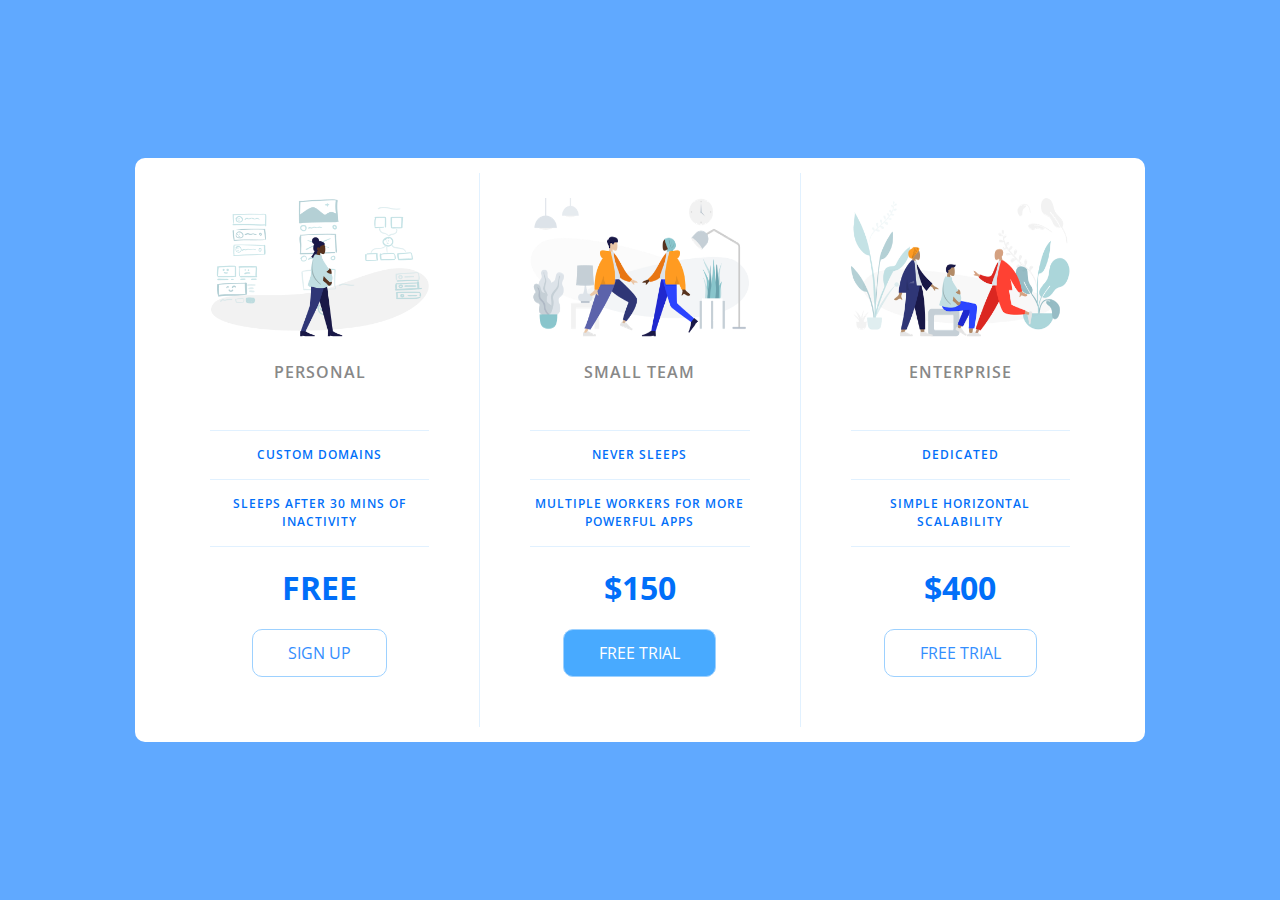
<file: PricingPanel/index.html>
<!DOCTYPE html>
<html lang="en">

<head>
    <meta charset="UTF-8">
    <meta name="viewport" content="width=device-width, initial-scale=1.0">
    <title>Price Tiers</title>
    <link rel="stylesheet" href="https://fonts.googleapis.com/css?family=Open+Sans:400,600,700">
    <link rel="stylesheet" href="app.css">
</head>

<body>
    <div class="panel pricing-table">

        <div class="pricing-plan">
            <img src="icons/icon1.png" alt="" class="pricing-img">
            <h2 class="pricing-header">Personal</h2>
            <ul class="pricing-features">
                <li class="pricing-features-item">Custom domains</li>
                <li class="pricing-features-item">Sleeps after 30 mins of inactivity</li>
            </ul>
            <span class="pricing-price">Free</span>
            <a href="#/" class="pricing-button">Sign up</a>
        </div>

        <div class="pricing-plan">
            <img src="icons/icon2.png" alt="" class="pricing-img">
            <h2 class="pricing-header">Small team</h2>
            <ul class="pricing-features">
                <li class="pricing-features-item">Never sleeps</li>
                <li class="pricing-features-item">Multiple workers for more powerful apps</li>
            </ul>
            <span class="pricing-price">$150</span>
            <a href="#/" class="pricing-button is-featured">Free trial</a>
        </div>

        <div class="pricing-plan">
            <img src="icons/icon3.png" alt="" class="pricing-img">
            <h2 class="pricing-header">Enterprise</h2>
            <ul class="pricing-features">
                <li class="pricing-features-item">Dedicated</li>
                <li class="pricing-features-item">Simple horizontal scalability</li>
            </ul>
            <span class="pricing-price">$400</span>
            <a href="#/" class="pricing-button">Free trial</a>
        </div>

    </div>

</body>

</html>
</file>
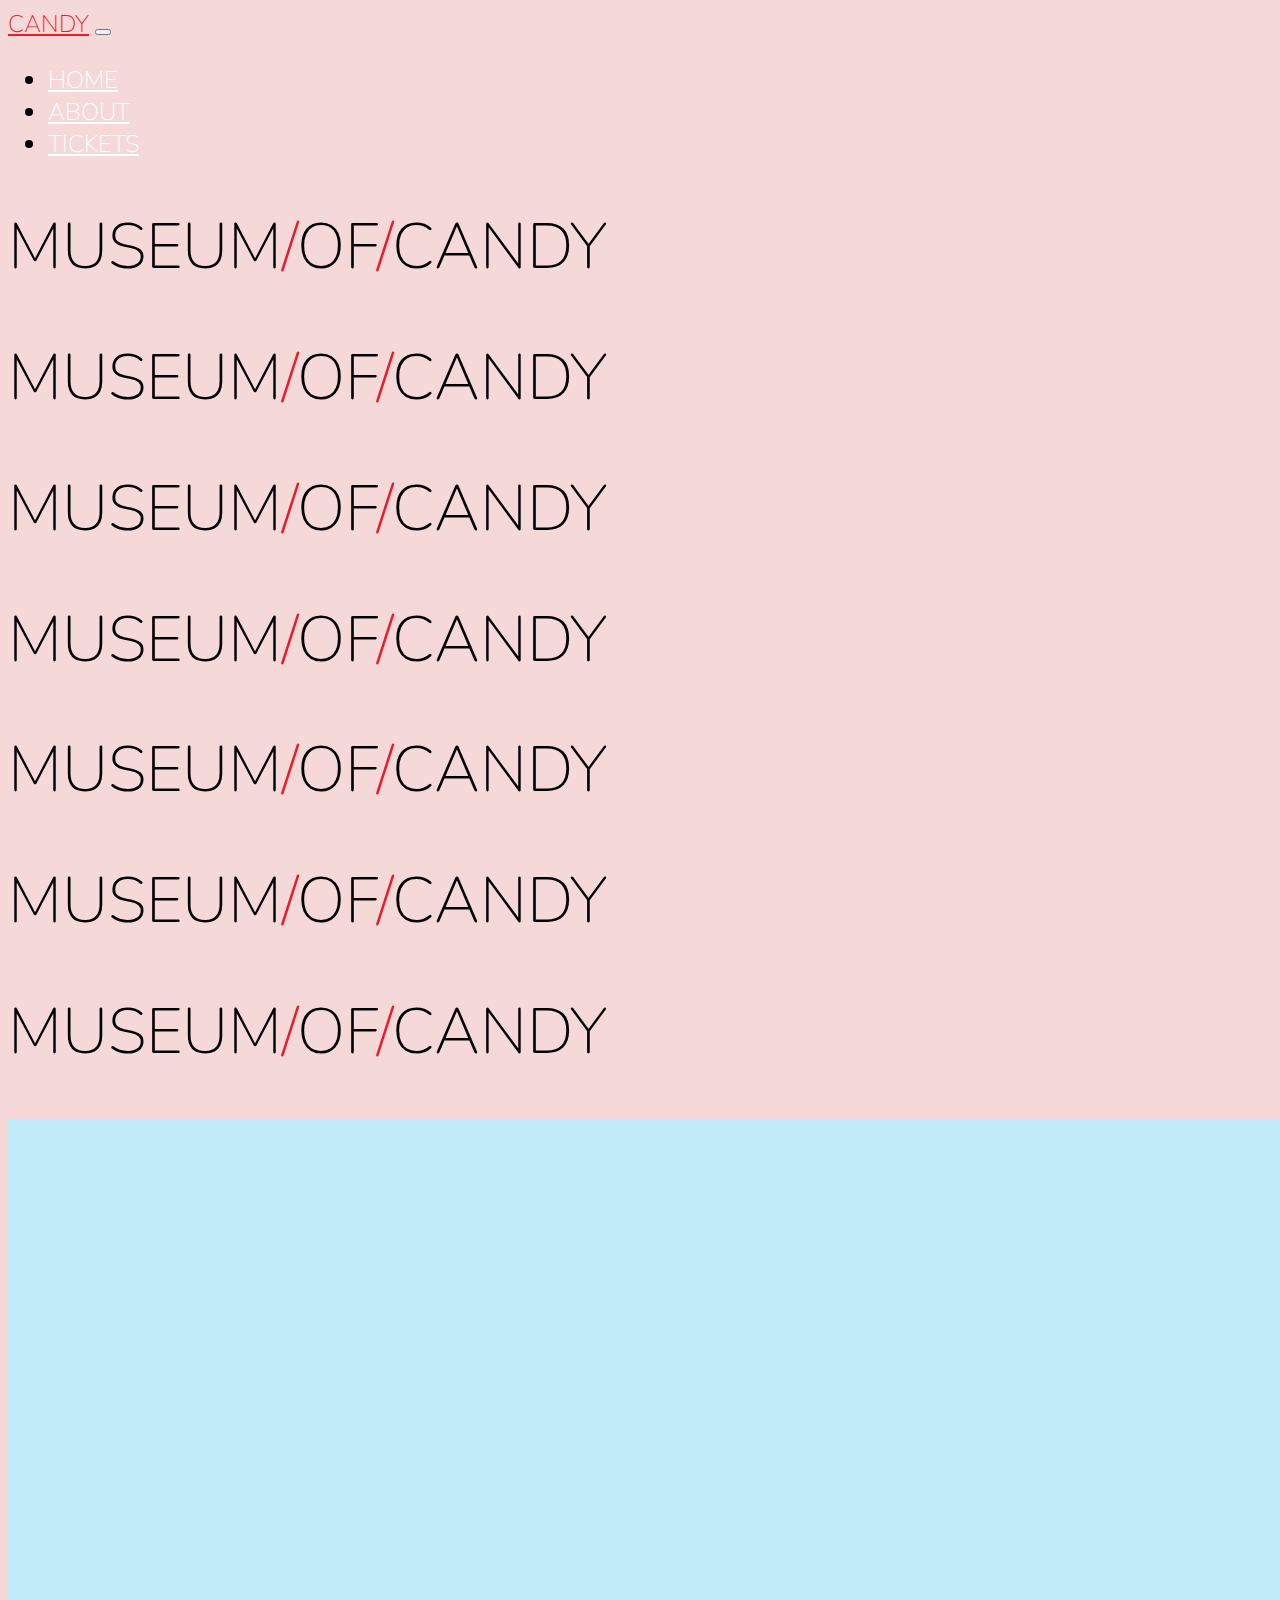
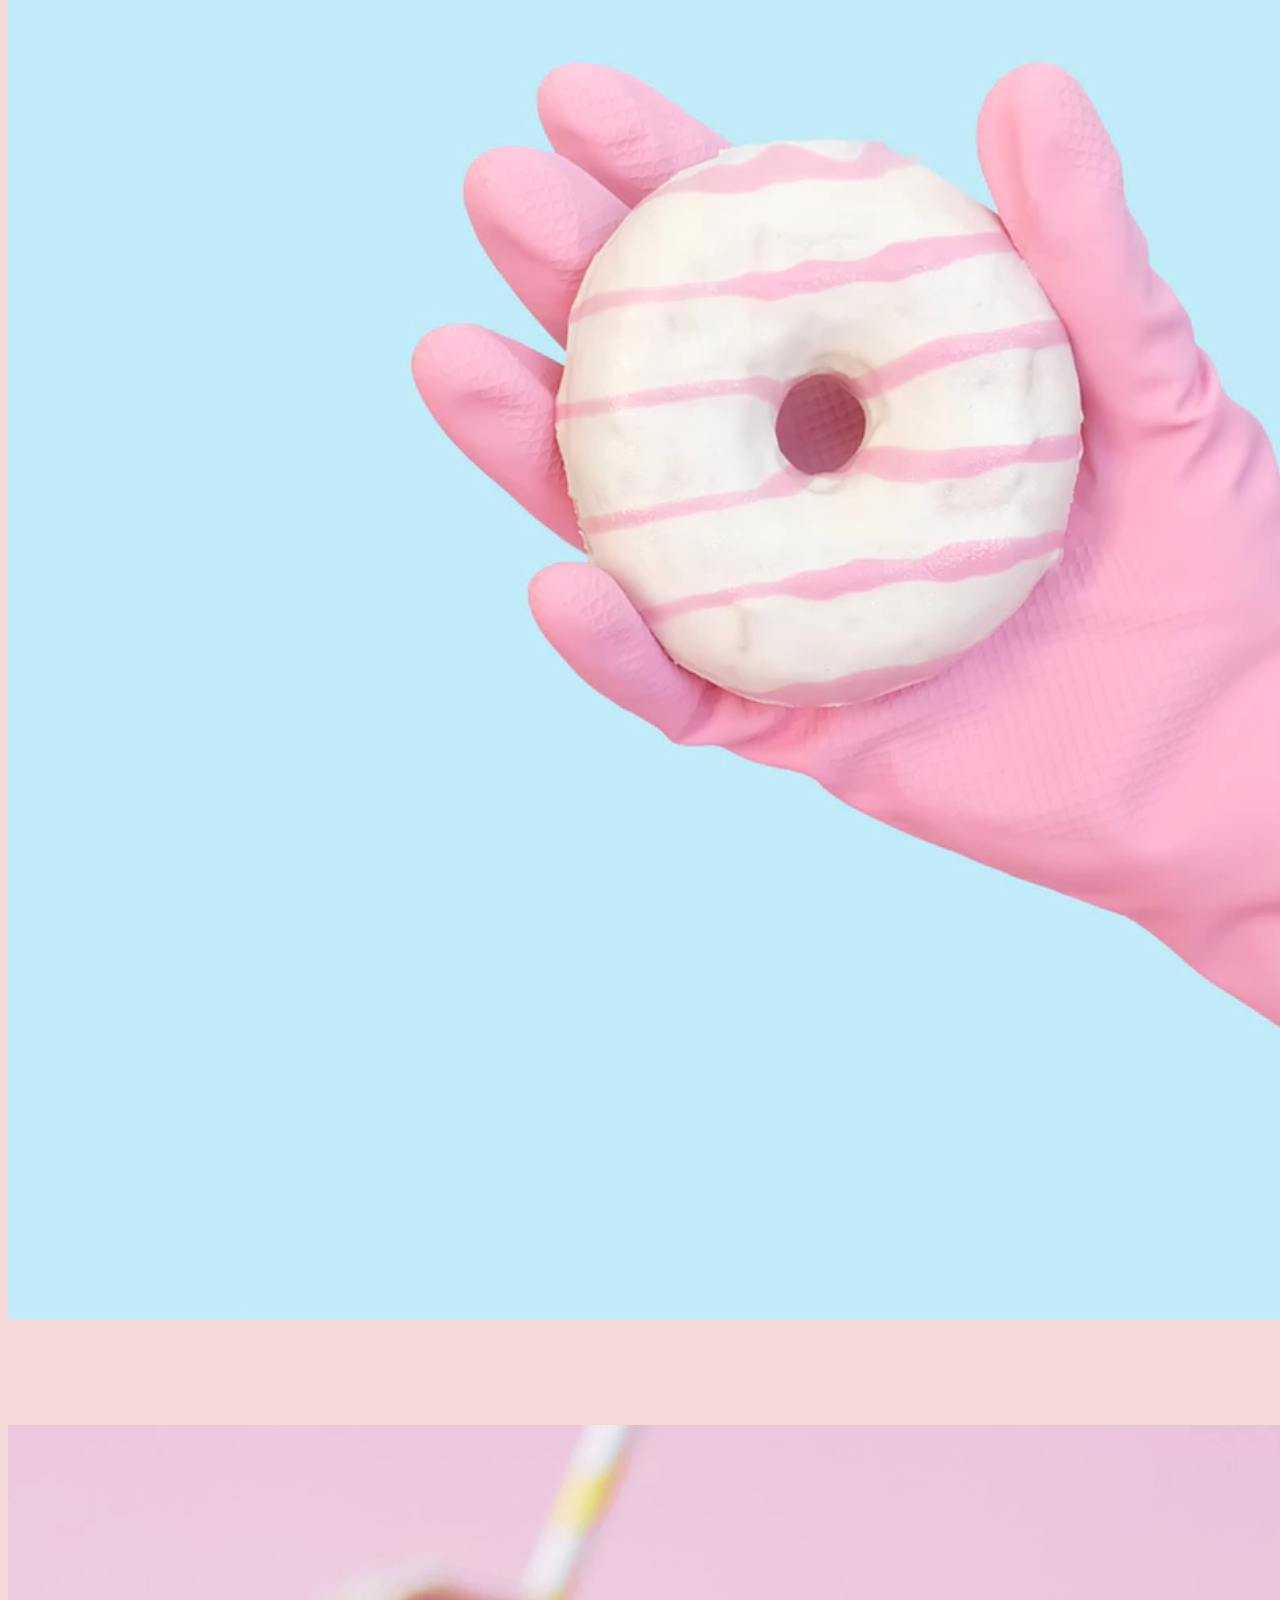
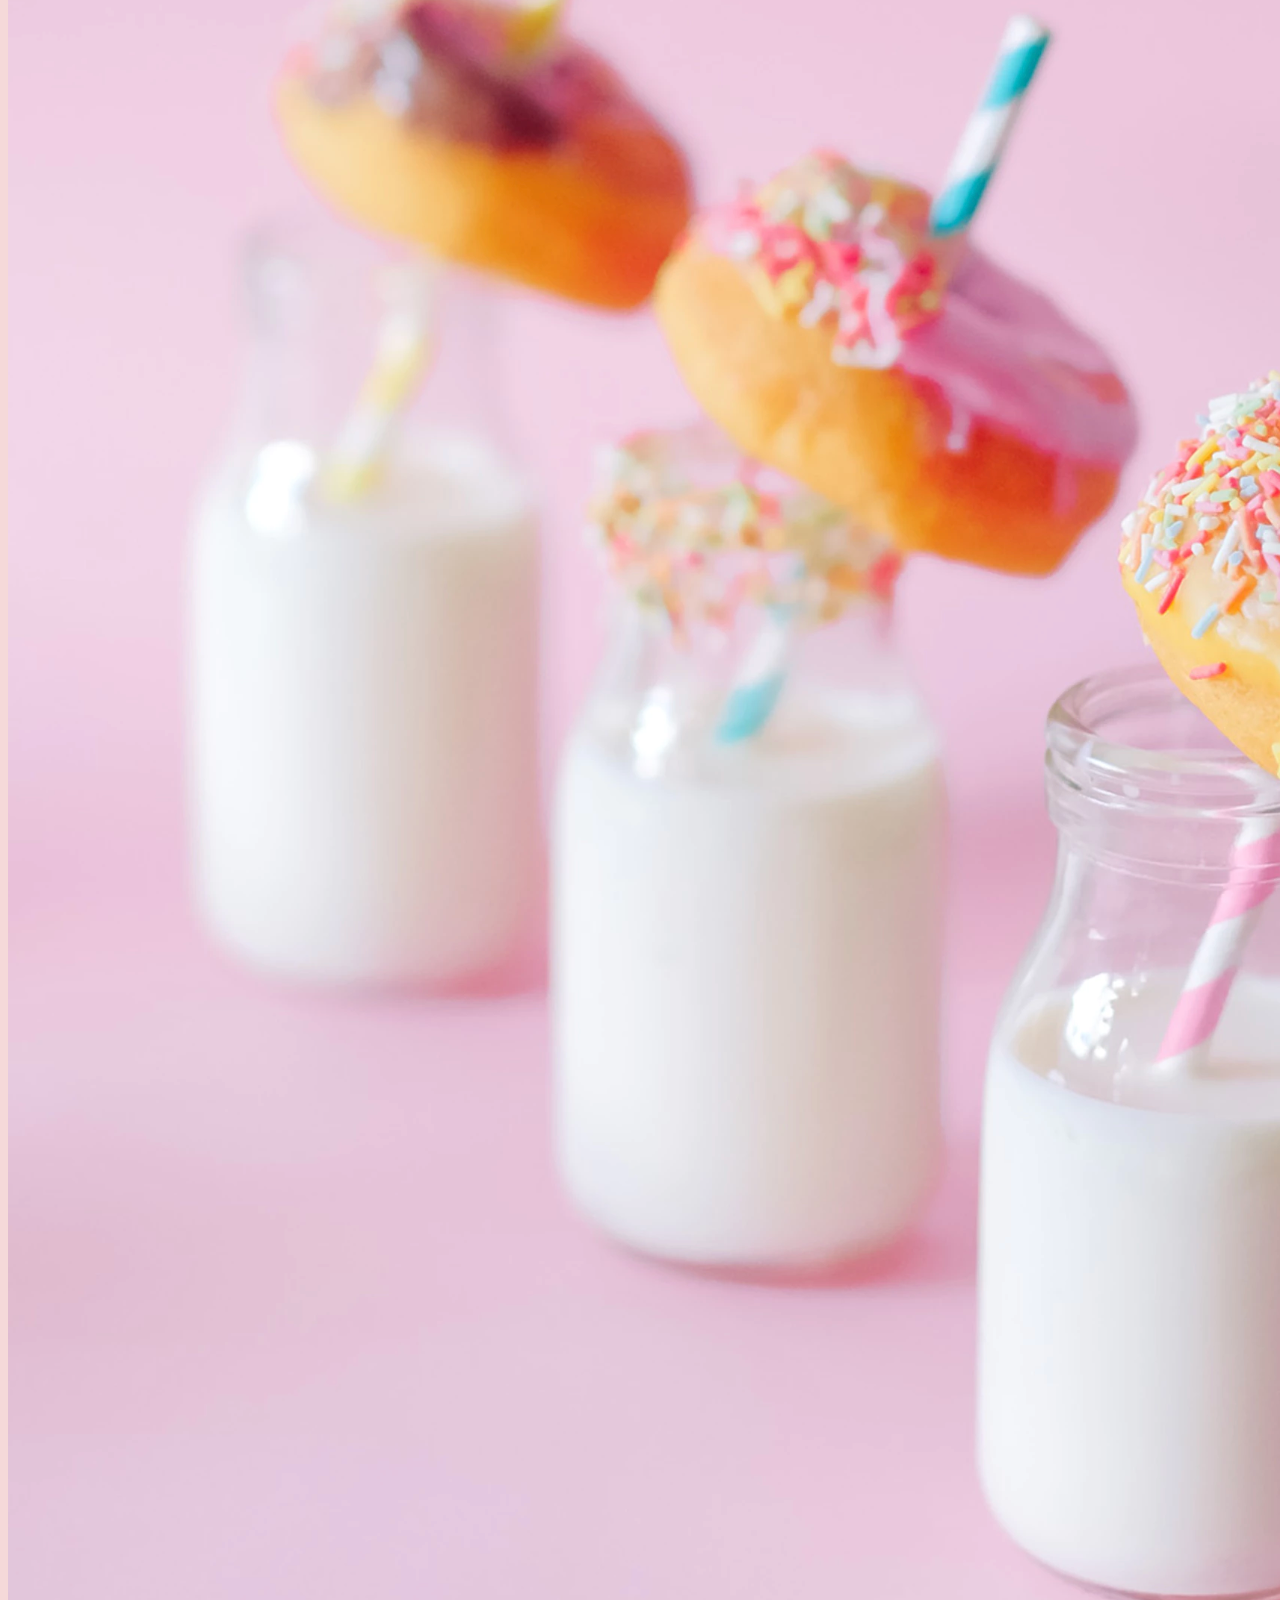
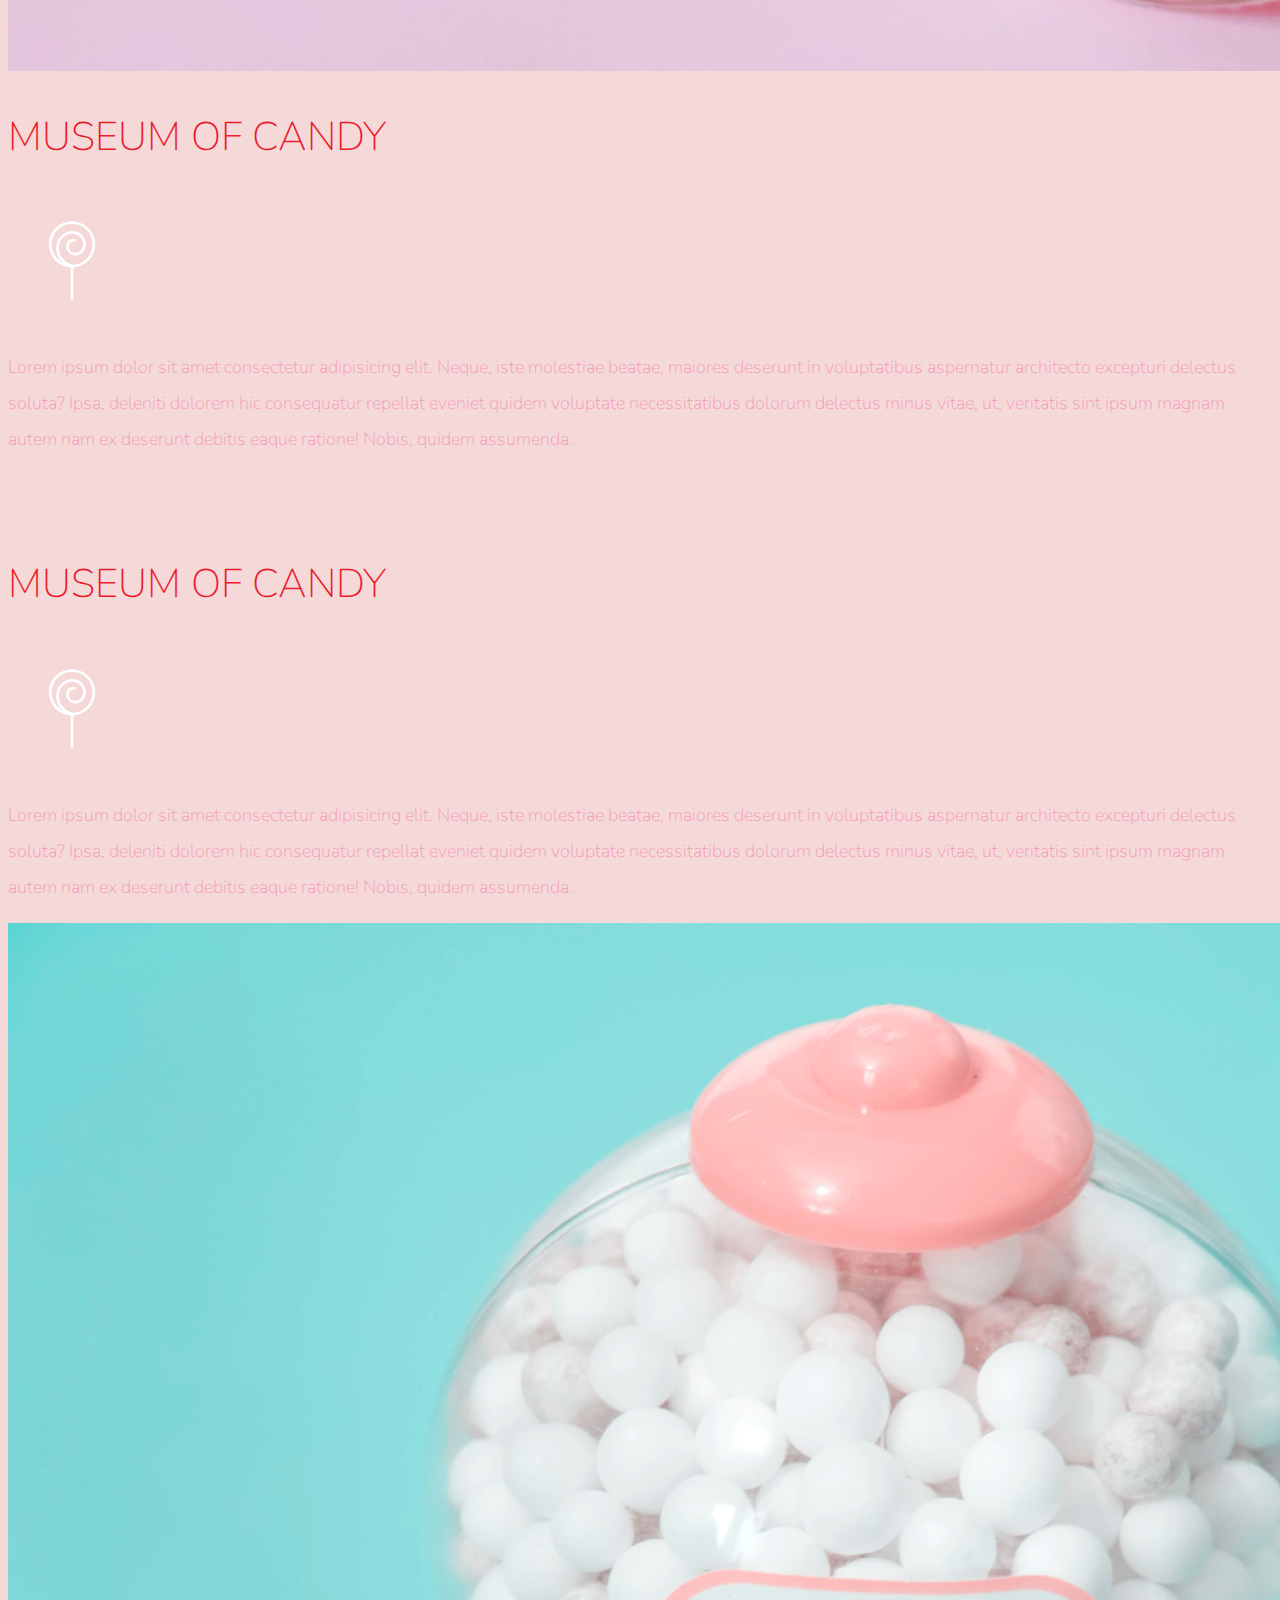
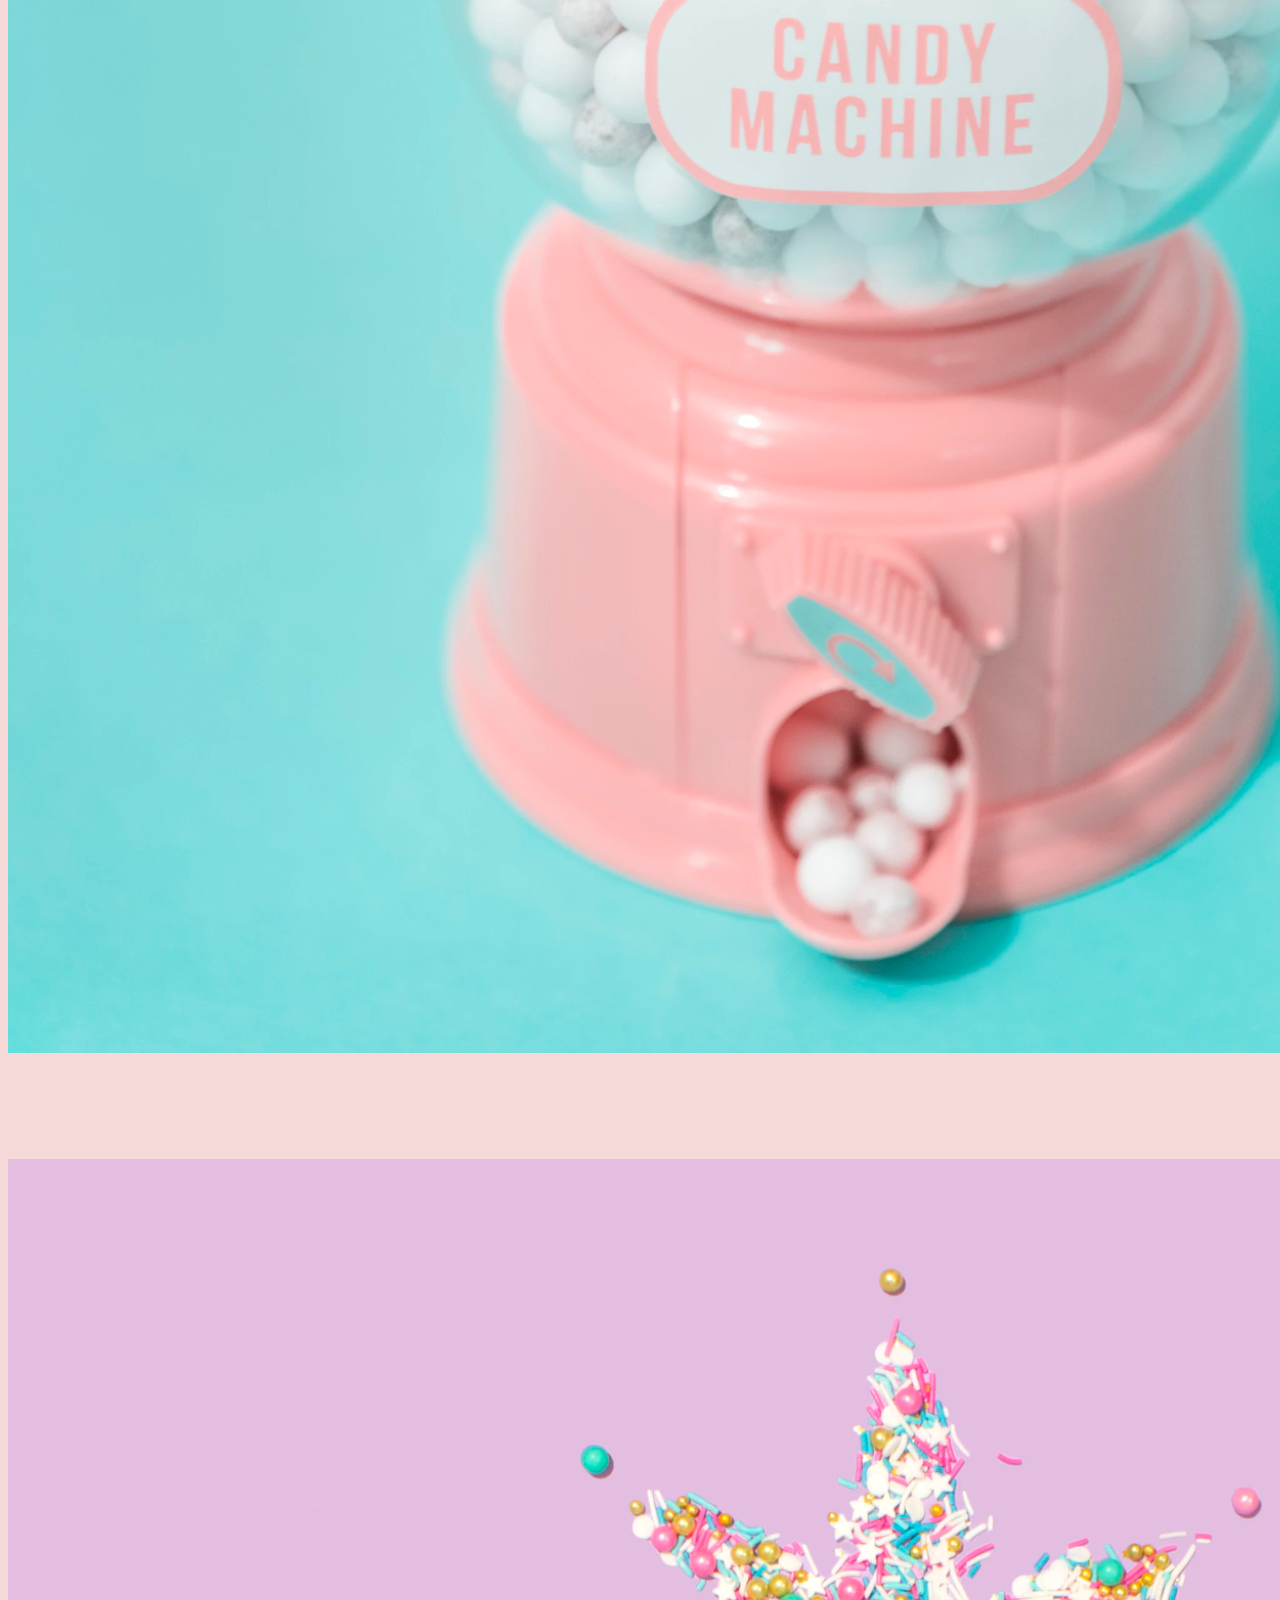
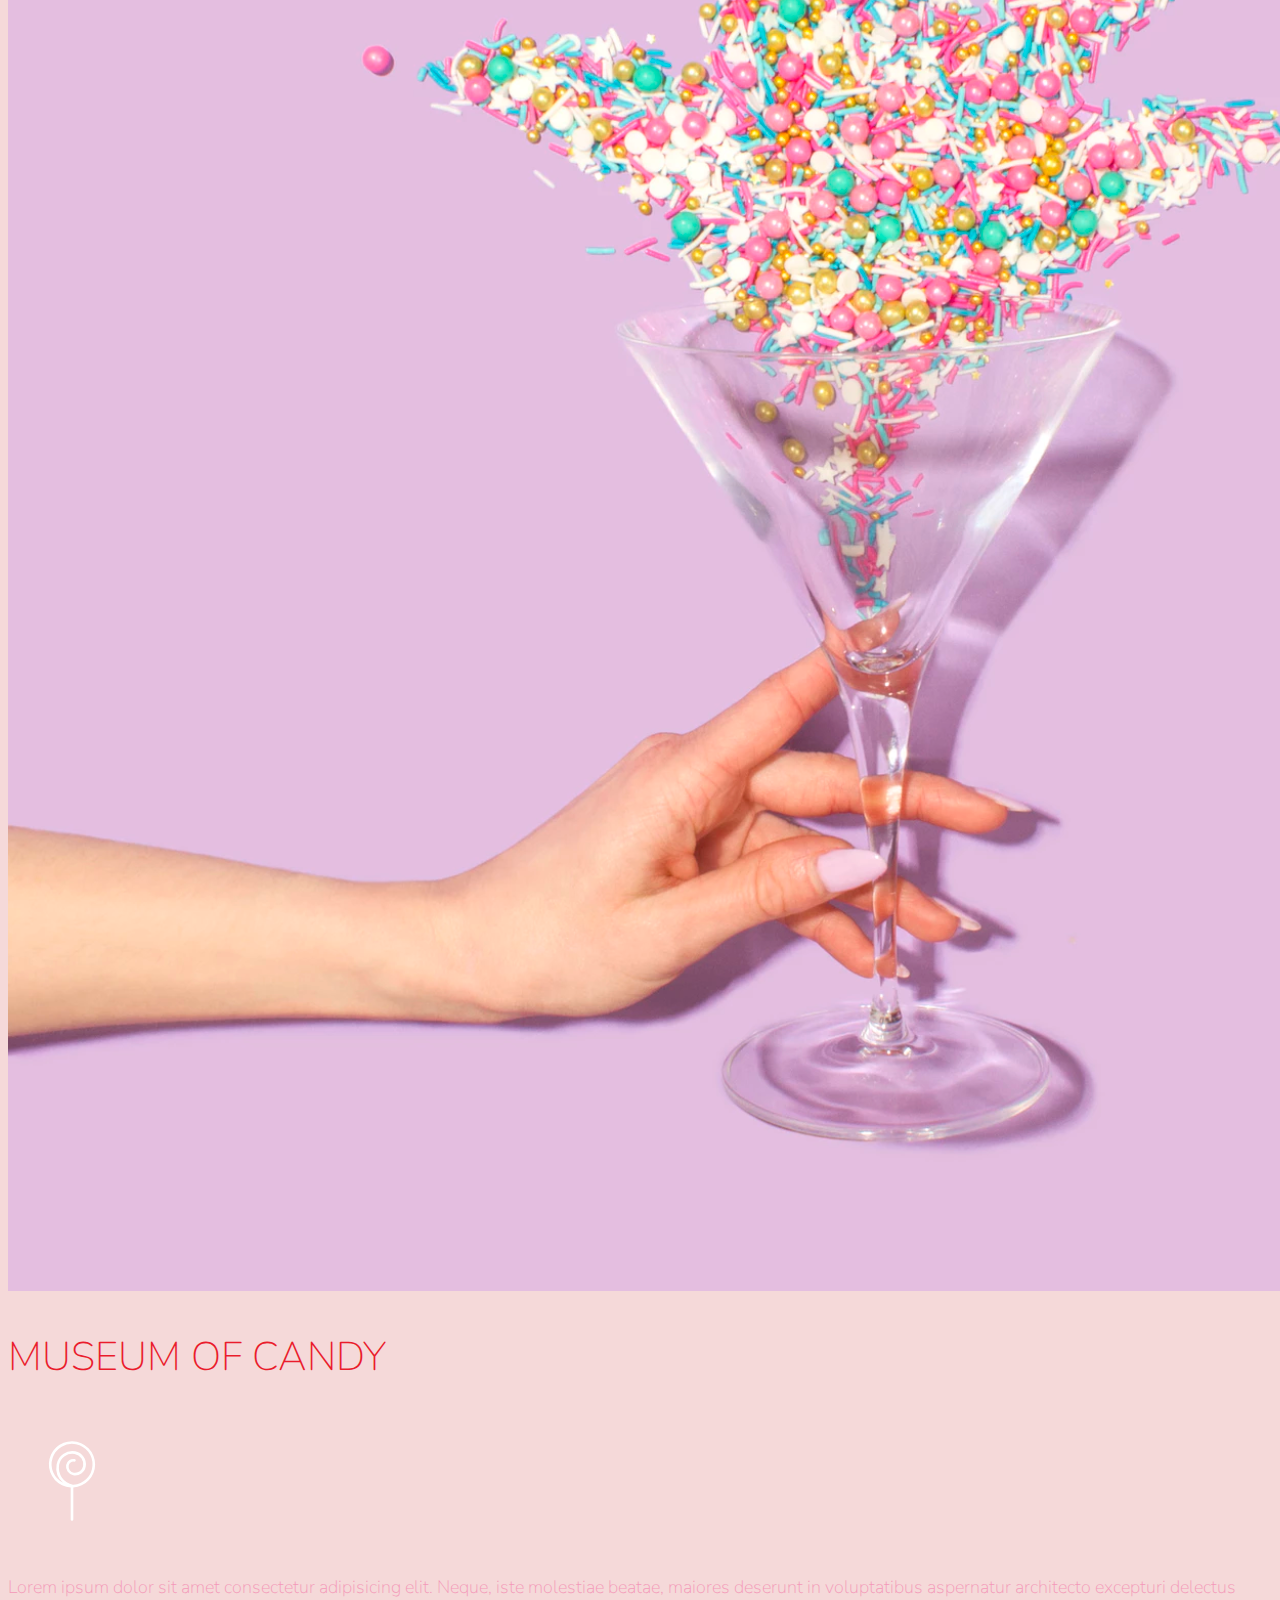
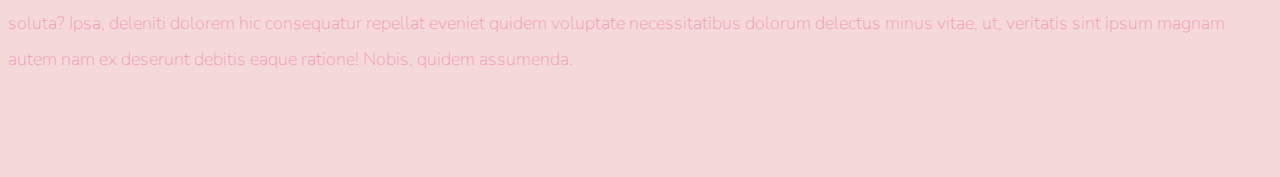
<file: museum-of-candy.html>
<!doctype html>
<html lang="en">
  <head>
    <!-- Required meta tags -->
    <meta charset="utf-8">
    <meta name="viewport" content="width=device-width, initial-scale=1, shrink-to-fit=no">
    
    <!-- Google Font -->
    <link href="https://fonts.googleapis.com/css?family=Nunito:200,300,400,700" rel="stylesheet">

    <!-- Bootstrap CSS -->
    <link rel="stylesheet" href="https://stackpath.bootstrapcdn.com/bootstrap/4.1.3/css/bootstrap.min.css" integrity="sha384-MCw98/SFnGE8fJT3GXwEOngsV7Zt27NXFoaoApmYm81iuXoPkFOJwJ8ERdknLPMO" crossorigin="anonymous">
    
    <!-- Custom CSS -->
    <link rel="stylesheet" href="css/museum-of-candy.css">

    <title>Museum of Candy</title>
  </head>
  
  <body>
      <nav id="mainNavbar" class="navbar navbar-dark navbar-expand-md py-0 fixed-top">
          <a href="#" class="navbar-brand">CANDY</a>
          <button class="navbar-toggler" data-toggle="collapse" data-target="#navLinks" aria-label="Toggle navigation">
              <span class="navbar-toggler-icon"></span>
          </button>
          <div class="collapse navbar-collapse" id="navLinks">
              <ul class="navbar-nav">
                  <li class="nav-item">
                      <a href="" class="nav-link">HOME</a>
                  </li>
                  <li class="nav-item">
                      <a href="" class="nav-link">ABOUT</a>
                  </li>
                  <li class="nav-item">
                      <a href="" class="nav-link">TICKETS</a>
                  </li>
              </ul>
          </div>
      </nav>
      <section class="container-fluid px-0">
        <div class="row align-items-center">
          <div class="col-lg-6">
            <div id="headingGroup" class="text-white text-center d-none d-lg-block mt-5">
                <h1 class="">MUSEUM<span>/</span>OF<span>/</span>CANDY</h1>
                <h1 class="">MUSEUM<span>/</span>OF<span>/</span>CANDY</h1>
                <h1 class="">MUSEUM<span>/</span>OF<span>/</span>CANDY</h1>
                <h1 class="">MUSEUM<span>/</span>OF<span>/</span>CANDY</h1>
                <h1 class="">MUSEUM<span>/</span>OF<span>/</span>CANDY</h1>
                <h1 class="">MUSEUM<span>/</span>OF<span>/</span>CANDY</h1>
                <h1 class="">MUSEUM<span>/</span>OF<span>/</span>CANDY</h1>
            </div>
          </div>
          <div class="col-lg-6">
            <img class="img-fluid" src="images/candy/hand2.png" alt="">
          </div>
        </div>
      </section>

      <section class="container-fluid px-0">
          <div class="row align-items-center content">
              <div class="col-md-6 order-2 order-md-1">
                <img src="images/candy/milk.png" alt="" class="img-fluid">
              </div>
              <div class="col-md-6 text-center order-1 order-md-2">
                <div class="row justify-content-center">
                  <div class="col-10 col-lg-8 blurb mb-5 mb-md-0">
                      <h2>MUSEUM OF CANDY</h2>
                      <img src="images/candy/lolli_icon.png" alt="" class="d-none d-lg-inline">
                      <p class="lead">Lorem ipsum dolor sit amet consectetur adipisicing elit. Neque, iste molestiae beatae, maiores deserunt in voluptatibus aspernatur architecto excepturi delectus soluta? Ipsa, deleniti dolorem hic consequatur repellat eveniet quidem voluptate necessitatibus dolorum delectus minus vitae, ut, veritatis sint ipsum magnam autem nam ex deserunt debitis eaque ratione! Nobis, quidem assumenda.</p>
                  </div>
                </div>
              </div>
            </div>
            <div class="row align-items-center content">
                <div class="col-md-6 text-center blurb">
                  <div class="row justify-content-center">
                    <div class="col-10 col-lg-8 blurb mb-5 mb-md-0">
                        <h2>MUSEUM OF CANDY</h2>
                        <img src="images/candy/lolli_icon.png" alt="" class="d-none d-lg-inline">
                        <p class="lead">Lorem ipsum dolor sit amet consectetur adipisicing elit. Neque, iste molestiae beatae, maiores deserunt in voluptatibus aspernatur architecto excepturi delectus soluta? Ipsa, deleniti dolorem hic consequatur repellat eveniet quidem voluptate necessitatibus dolorum delectus minus vitae, ut, veritatis sint ipsum magnam autem nam ex deserunt debitis eaque ratione! Nobis, quidem assumenda.</p>
                    </div>
                  </div>
                </div>
                <div class="col-md-6 ">
                    <img src="images/candy/gumball.png" alt="" class="img-fluid">
                  </div>
              </div>
              <div class="row align-items-center content">
                  <div class="col-md-6 order-2 order-md-1">
                    <img src="images/candy/sprinkles.png" alt="" class="img-fluid">
                  </div>
                  <div class="col-md-6 text-center order-1 order-md-2 blurb">
                    <div class="row justify-content-center">
                      <div class="col-10 col-lg-8 blurb mb-5 mb-md-0">
                          <h2>MUSEUM OF CANDY</h2>
                          <img src="images/candy/lolli_icon.png" alt="" class="d-none d-lg-inline">
                          <p class="lead">Lorem ipsum dolor sit amet consectetur adipisicing elit. Neque, iste molestiae beatae, maiores deserunt in voluptatibus aspernatur architecto excepturi delectus soluta? Ipsa, deleniti dolorem hic consequatur repellat eveniet quidem voluptate necessitatibus dolorum delectus minus vitae, ut, veritatis sint ipsum magnam autem nam ex deserunt debitis eaque ratione! Nobis, quidem assumenda.</p>
                      </div>
                    </div>
                  </div>
                </div>
      </section>

 

    <!-- Optional JavaScript -->
    <!-- jQuery first, then Popper.js, then Bootstrap JS -->
    <script src="https://code.jquery.com/jquery-3.3.1.slim.min.js" integrity="sha384-q8i/X+965DzO0rT7abK41JStQIAqVgRVzpbzo5smXKp4YfRvH+8abtTE1Pi6jizo" crossorigin="anonymous"></script>
    <script src="https://cdnjs.cloudflare.com/ajax/libs/popper.js/1.14.3/umd/popper.min.js" integrity="sha384-ZMP7rVo3mIykV+2+9J3UJ46jBk0WLaUAdn689aCwoqbBJiSnjAK/l8WvCWPIPm49" crossorigin="anonymous"></script>
    <script src="https://stackpath.bootstrapcdn.com/bootstrap/4.1.3/js/bootstrap.min.js" integrity="sha384-ChfqqxuZUCnJSK3+MXmPNIyE6ZbWh2IMqE241rYiqJxyMiZ6OW/JmZQ5stwEULTy" crossorigin="anonymous"></script>
    <script>
      $(function () {
        $(document).scroll(function(){
          var $nav = $("#mainNavbar");
          $nav.toggleClass("scrolled", $(this).scrollTop() > $nav.height());
        });
      });
    </script>
  </body>
</html>
</file>
<file: css/museum-of-candy.css>
body{
    background: #f5d9d9;
    font-family: "Nunito", sans-serif;
}

.blurb h2 {
    color: #EA1C2C;
    font-weight: 100; 
    font-size: 2.5rem;
}

.blurb p{
    color: #f498b8;
    font-weight: 100; 
    font-size: 1.125rem;
    line-height: 2;
}

.content {
    margin-top: 100px;
    margin-bottom: 100px;
}

#mainNavbar {
    font-size: 1.5rem;
    font-weight: 100;    
}

#mainNavbar .nav-link {
    color: white;
}

#mainNavbar .nav-link:hover {
    color: #EA1C2C;
}

#mainNavbar .navbar-brand {
    color: #EA1C2C;
    font-size: 1.5rem;
}

#headingGroup span{
    color: #EA1C2C;
}


#headingGroup h1{
    font-weight: 100;
    font-size: 4rem;
}

.navbar.scrolled {
    background: rgb(222,192,222);
    transition: background 500ms;
}
@media (max-width: 1200px) {
    #headingGroup h1{
        font-weight: 100;
        font-size: 3rem;
    }
}
</file>
<file: PricingPanel/app.css>
/* http://meyerweb.com/eric/tools/css/reset/ 
   v2.0 | 20110126
   License: none (public domain)
*/

html, body, div, span, applet, object, iframe,
h1, h2, h3, h4, h5, h6, p, blockquote, pre,
a, abbr, acronym, address, big, cite, code,
del, dfn, em, img, ins, kbd, q, s, samp,
small, strike, strong, sub, sup, tt, var,
b, u, i, center,
dl, dt, dd, ol, ul, li,
fieldset, form, label, legend,
table, caption, tbody, tfoot, thead, tr, th, td,
article, aside, canvas, details, embed, 
figure, figcaption, footer, header, hgroup, 
menu, nav, output, ruby, section, summary,
time, mark, audio, video {
	margin: 0;
	padding: 0;
	border: 0;
	font-size: 100%;
	font: inherit;
	vertical-align: baseline;
}
/* HTML5 display-role reset for older browsers */
article, aside, details, figcaption, figure, 
footer, header, hgroup, menu, nav, section {
	display: block;
}
body {
	line-height: 1;
}
ol, ul {
	list-style: none;
}
blockquote, q {
	quotes: none;
}
blockquote:before, blockquote:after,
q:before, q:after {
	content: '';
	content: none;
}
table {
	border-collapse: collapse;
	border-spacing: 0;
}
html{
    box-sizing:border-box;
    font-family: 'open sans', sans-serif ;
}

body{
    background-color:#60a9ff;
    display:flex;
    justify-content:center;
    align-items: center;
    min-height: 100vh;
}

.panel {
    background-color: white; 
    border-radius:10px;
    padding: 15px 25px;
    width: 100%;
    max-width: 960px;
    display: flex;
    flex-direction:column;
    text-align: center;
    text-transform: uppercase;
}

.pricing-plan {
    border-bottom: 1px solid #e1f1ff;
}

.pricing-plan:last-child {
    border-bottom: none;
}

.pricing-img {
    margin-bottom: 25px;
    max-width: 100%;
}

.pricing-header {
    color: #888;
    font-weight: 600;
    letter-spacing: 1px;
}

.pricing-features {
    margin: 50px 0 25px;
    color: #016ff9;
}

.pricing-features-item {
    font-weight: 600;
    letter-spacing: 1px;
    font-size: 12px;
    line-height: 1.5;
    padding: 15px 0;
    border-top: 1px solid #e1f1ff;
}

.pricing-features-item:last-child{
    border-bottom: 1px solid #e1f1ff;
}
.pricing-price {
    color: #016ff9;
    display: block;
    font-size: 32px;
    font-weight: 700;

}

.pricing-button {
    border: 1px solid #9dd1ff;
    border-radius: 10px;
    color: #348efe;
    display: inline-block;
    padding: 15px 35px;
    text-decoration: none;
    margin:25px 0;
    transition: background-color 200ms ease-in-out;
}
.pricing-button:hover, .pricing-button:focus {
    background-color: #e1f1ff;
}

.pricing-button.is-featured{
    background-color: #48aaff;
    color: white;
}

.pricing-button.is-featured:hover, .pricing-button.is-featured:focus {
    background-color: #269aff;
}

@media (min-width: 900px){
    .panel{
        flex-direction: row;
    }

    .pricing-plan{
        border-bottom: none;
        border-right: 1px solid #e1f1ff;
        padding: 25px 50px;
    }

    .pricing-plan:last-child{
        border-right: none;
    }
}
</file>
